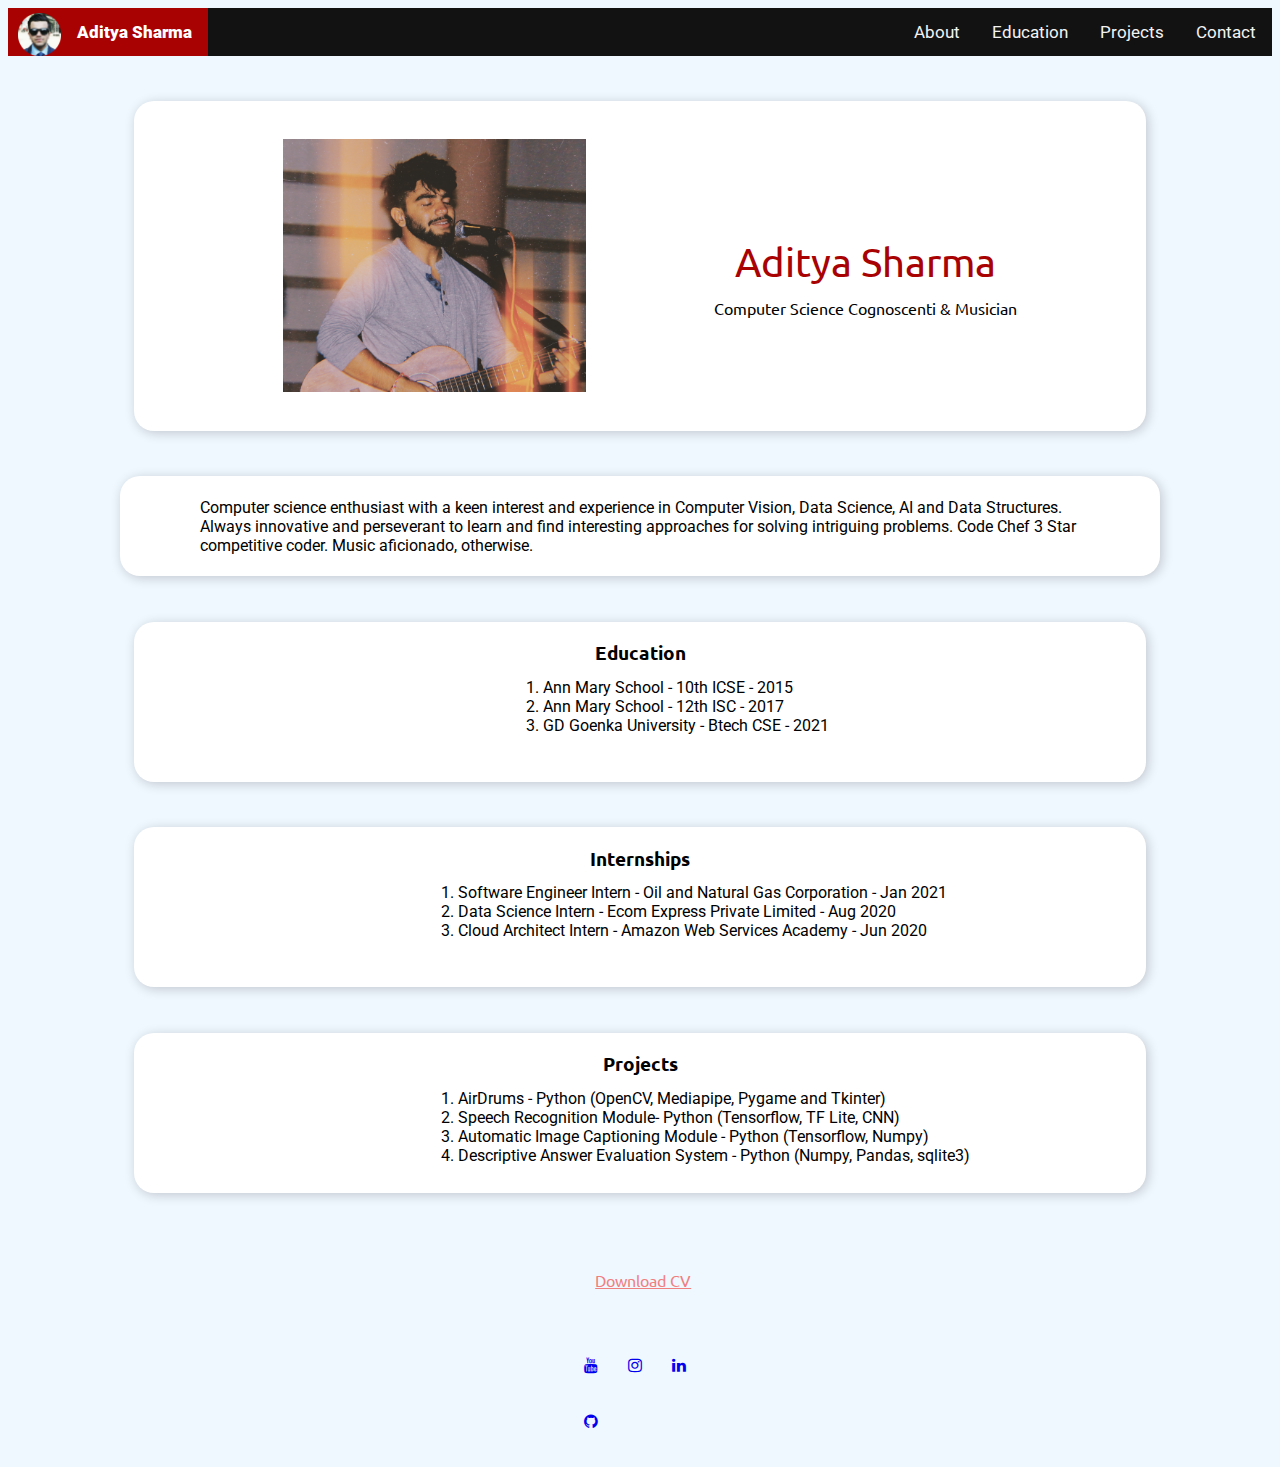
<file: index.html>
<!doctype html>

<html lang="en">
<head>
  <meta charset="utf-8">

  <title>Aditya Sharma</title>
  <meta name="description" content="The HTML5 Herald">
  <meta name="author" content="SitePoint">
  <link rel="stylesheet" href="mainstyle.css">
  
  <link rel="preconnect" href="https://fonts.gstatic.com">
<link href="https://fonts.googleapis.com/css2?family=Roboto:wght@300&display=swap" rel="stylesheet">

<link rel="preconnect" href="https://fonts.gstatic.com">
<link href="https://fonts.googleapis.com/css2?family=Roboto:wght@900&display=swap" rel="stylesheet">
<link rel="preconnect" href="https://fonts.gstatic.com">
<link href="https://fonts.googleapis.com/css2?family=Ubuntu:wght@700&display=swap" rel="stylesheet">

<link rel="stylesheet" href="https://cdnjs.cloudflare.com/ajax/libs/font-awesome/4.7.0/css/font-awesome.min.css">

<!-- Add font awesome icons -->


</head>

<body>
    <section>
    <nav class="topnav">
        <img src="adipic.jpg" alt="Italian Trulli" style ="float:left; width: 43px; height: auto; padding-left: 10px; padding-top: 5px; background-color: #a80202;">
        <a class="active" style="float: left;
        color: white; font-weight: 900 ;" label>Aditya Sharma</a>
        <a href="#contact">Contact</a>
        <a href="#projects">Projects</a>    
        <a href="#education">Education</a>
        <a  href="#about">About</a>
        
    </nav>
    </section> 
    <br><br><br><br><br><br><br>
    <div class="about-container">
        <!--img-->
            <img src="adiguitar.jpg" style=" width: 30%; height: auto; padding-left: 20px;">
        
            <div class="aboutme">
            <p style="font-size: 250%; color:#a80202; text-align: center;height: 20px;">Aditya Sharma </p>
            <p style="text-align: center;">Computer Science Cognoscenti  &amp; Musician</p> 

            </div>
        </div>
    
    <br><br><br> <br><br><br>  
    <section>
      <div class="about-container" style="height: 100px; width: 72%; padding-left: 80px; padding-right: 50px;">Computer science enthusiast with a keen interest and experience in Computer Vision, Data Science, AI and Data Structures. Always innovative and perseverant to learn and find interesting approaches for solving intriguing problems.
        Code Chef 3 Star competitive coder.
        Music aficionado, otherwise.</div>
    </section>


    <br><br><br> <br><br><br>  
    <section>
      <div class="about-container" style="height: 160px;">
        <h3 class="aboutme" style="align-self:flex-start;";>Education</h3>
        
        <ol style="position: absolute; left:36.5%; top: 40px;"> 
            <li>Ann Mary School - 10th ICSE - 2015</li>
            <li>Ann Mary School - 12th ISC - 2017</li>
            <li>GD Goenka University - Btech CSE - 2021</li>
            
          </ol>

       </div>
       
    </section>


    <br><br><br> <br><br><br>  
    <section>
      <div class="about-container" style="height: 160px;">
        <h3 class="aboutme" style="align-self:flex-start;";>Internships</h3>
        
        <ol style="position: absolute; left:28%; top: 40px;"> 
            <li>Software Engineer Intern - Oil and Natural Gas Corporation - Jan 2021</li>
            <li>Data Science Intern - Ecom Express Private Limited - Aug 2020</li>
            <li>Cloud Architect Intern - Amazon Web Services Academy - Jun 2020</li>
            
          </ol>

       </div>
       
    </section>


    <br><br><br> <br><br><br>  
    <section>
      <div class="about-container" style="height: 160px;">
        <h3 class="aboutme" style="align-self:flex-start;";>Projects</h3>
        
        <ol style="position: absolute; left:28%; top: 40px;"> 
            <li>AirDrums - Python (OpenCV, Mediapipe, Pygame and Tkinter)</li>
            <li>Speech Recognition Module- Python (Tensorflow, TF Lite, CNN)</li>
            <li>Automatic Image Captioning Module - Python (Tensorflow, Numpy)</li>
            <li>Descriptive Answer Evaluation System - Python (Numpy, Pandas, sqlite3)</li>
            

            
          </ol>

       </div>
       
    </section>
<br><br><br>
    <a class="aboutme" href="adi cv.pdf" style="color: lightcoral; position: absolute; left: 46.5%;">Download CV</a>

<br><br><br>
<div class="social">
   <a href="https://www.youtube.com/channel/UC7BYZ_zZ-9ISiY5-zxHg-OQ" class="fa fa-youtube"></a>
   <a href="https://www.instagram.com/adi_gga" class="fa fa-instagram"></a>
   <a href="https://www.linkedin.com/in/aditya-sharma-79a516146/" class="fa fa-linkedin"></a>
   <a href="https://github.com/adi-gga" class="fa fa-github"></a>
</div>

</body>
</html>
</file>
<file: mainstyle.css>
body {
    background: #F0F8FF;
    font-family: 'Roboto', sans-serif;
   
  }


  .topnav {
    background-color: rgb(19, 18, 18);
    overflow: hidden;
  }
  
  /* Style the links inside the navigation bar */
  .topnav a {
    float: right;
    color: #f2f2f2;
    text-align: center;
    padding: 14px 16px;
    text-decoration: none;
    font-size: 17px;
  }
  
  /* Change the color of links on hover */
  .topnav a:hover {
    background-color: #ddd;
    color:black;
  }
  
  /* Add a color to the active/current link */
  .topnav a.active {
    background-color: #a80202;
    color: white;
  }

  .block{
    background: hsl(220, 2%, 71%);
    /* padding-top: 20px; */
    padding: 14px 16px;

  }

  .about-container {
    width: 80%;
    height: 330px;
    background: #ffffff;
    border-radius: 20px;
    box-shadow: 2px 2px 12px rgb(0 0 0 / 20%);
    display: flex;
    margin: -7% auto 20px auto;
    position: relative;
    justify-content: space-evenly;
    align-items: center;
}

.aboutme{
    font-family: 'Ubuntu', sans-serif;
 }

.social{
    margin: auto;
    width: 12%;
    
    /* border: 3px solid green; */
    padding: 10px;
}
.fa {
    padding: 20px;
    font-size: 60px;
    width: 0px;
    text-align: center;
    text-decoration: none;
    border-radius: 50%;
  }

  .fa-facebook {
    background: #3B5998;
    color: white;
  }
</file>
